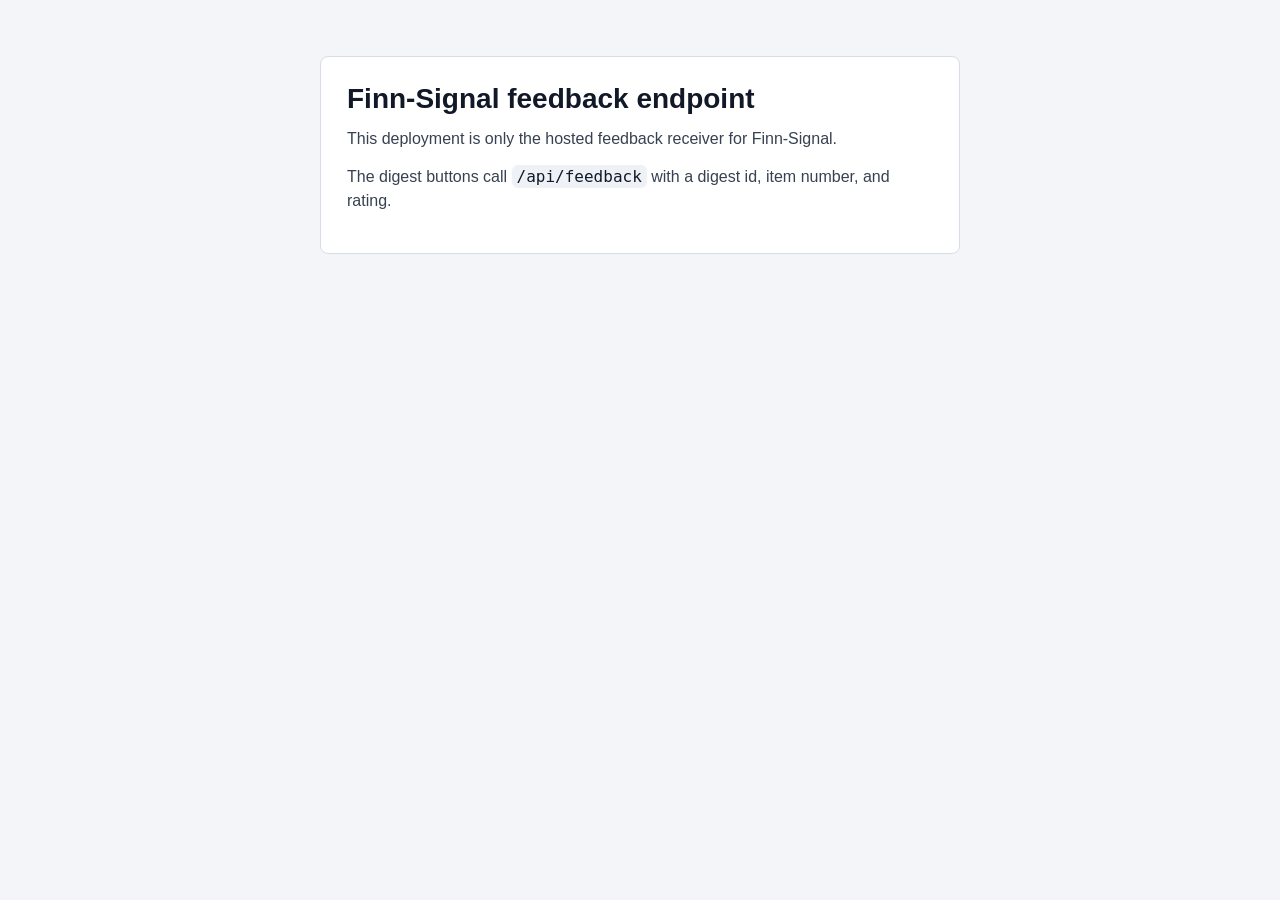
<file: index.html>
<!doctype html>
<html lang="en">
  <head>
    <meta charset="utf-8">
    <meta name="viewport" content="width=device-width, initial-scale=1">
    <title>Finn-Signal Feedback</title>
    <style>
      body {
        margin: 0;
        background: #f3f5f8;
        color: #111827;
        font-family: Arial, Helvetica, sans-serif;
      }

      main {
        max-width: 640px;
        margin: 56px auto;
        padding: 0 18px;
      }

      section {
        background: #ffffff;
        border: 1px solid #d8dee8;
        border-radius: 8px;
        padding: 26px;
      }

      h1 {
        font-size: 28px;
        line-height: 1.15;
        margin: 0 0 12px;
      }

      p {
        color: #374151;
        font-size: 16px;
        line-height: 1.5;
        margin: 0 0 14px;
      }

      code {
        background: #eef2f7;
        border-radius: 6px;
        color: #111827;
        padding: 2px 5px;
      }
    </style>
  </head>
  <body>
    <main>
      <section>
        <h1>Finn-Signal feedback endpoint</h1>
        <p>This deployment is only the hosted feedback receiver for Finn-Signal.</p>
        <p>The digest buttons call <code>/api/feedback</code> with a digest id, item number, and rating.</p>
      </section>
    </main>
  </body>
</html>
</file>
